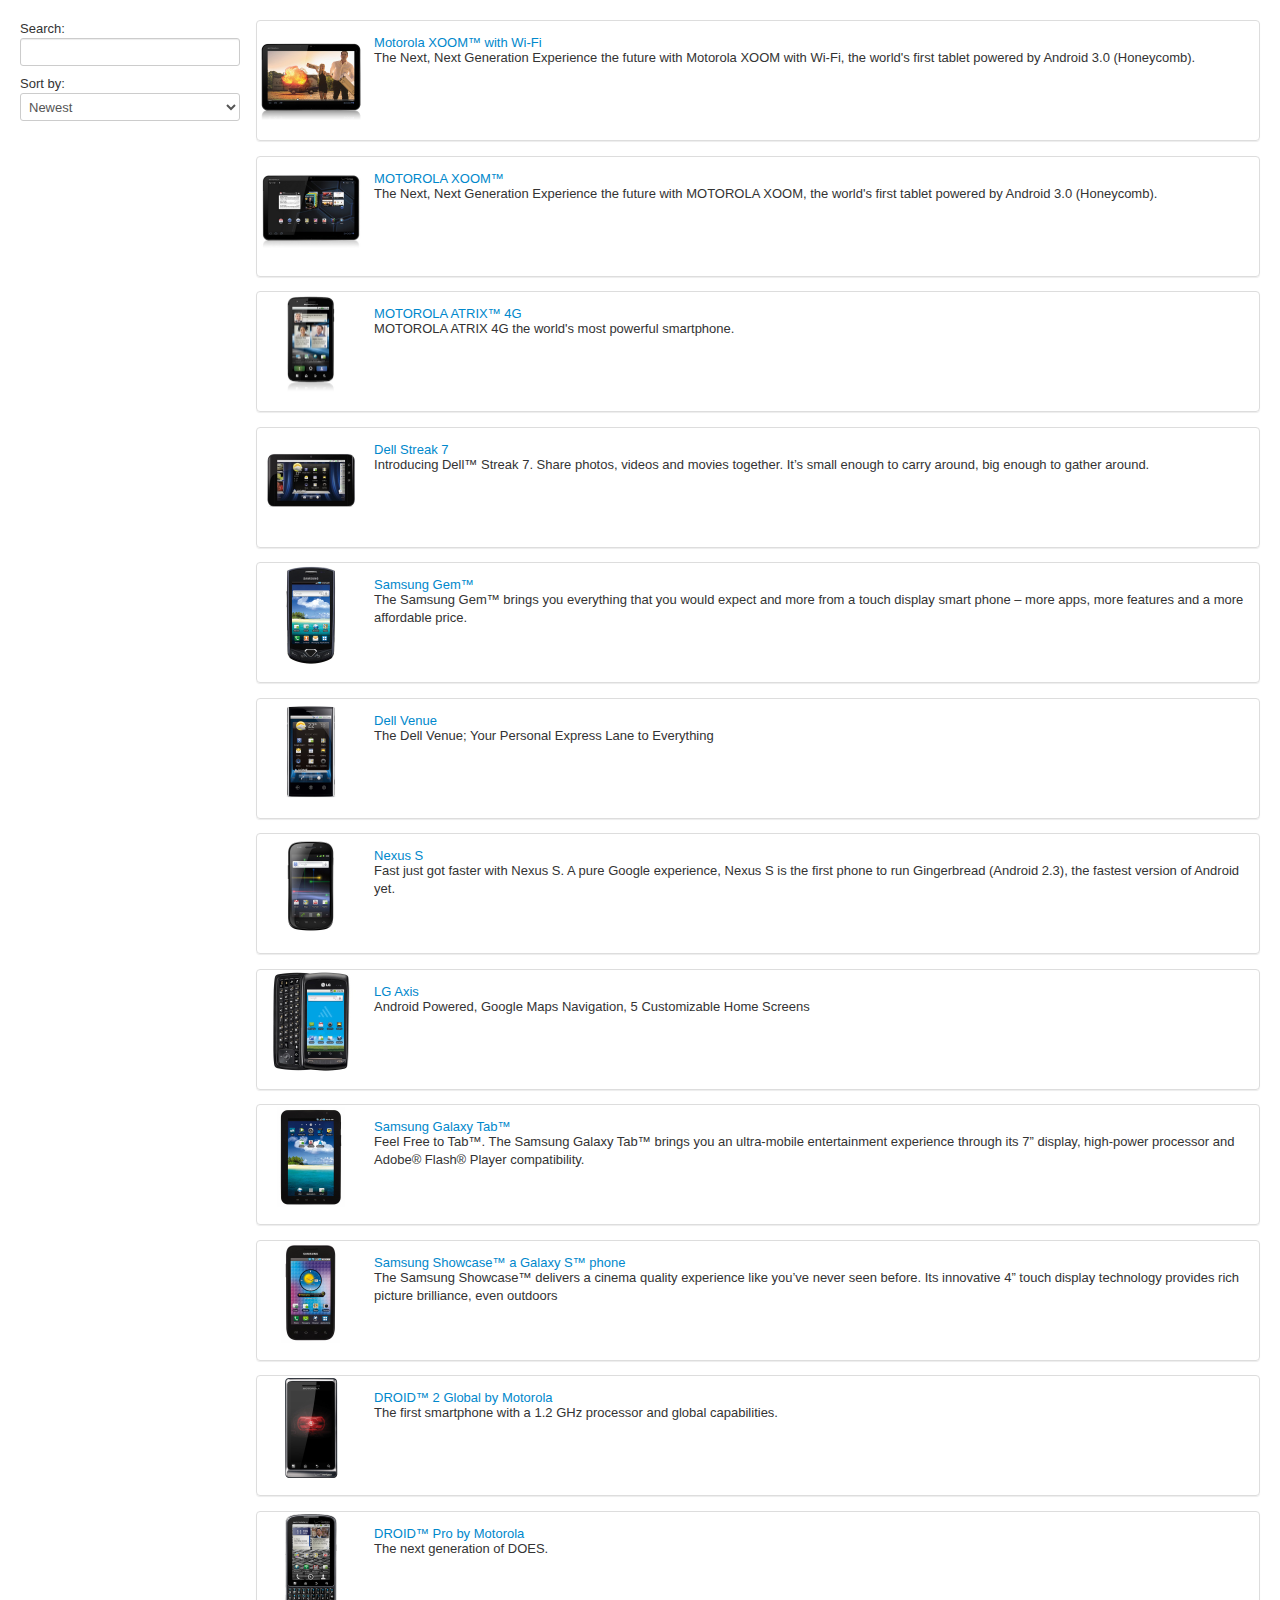
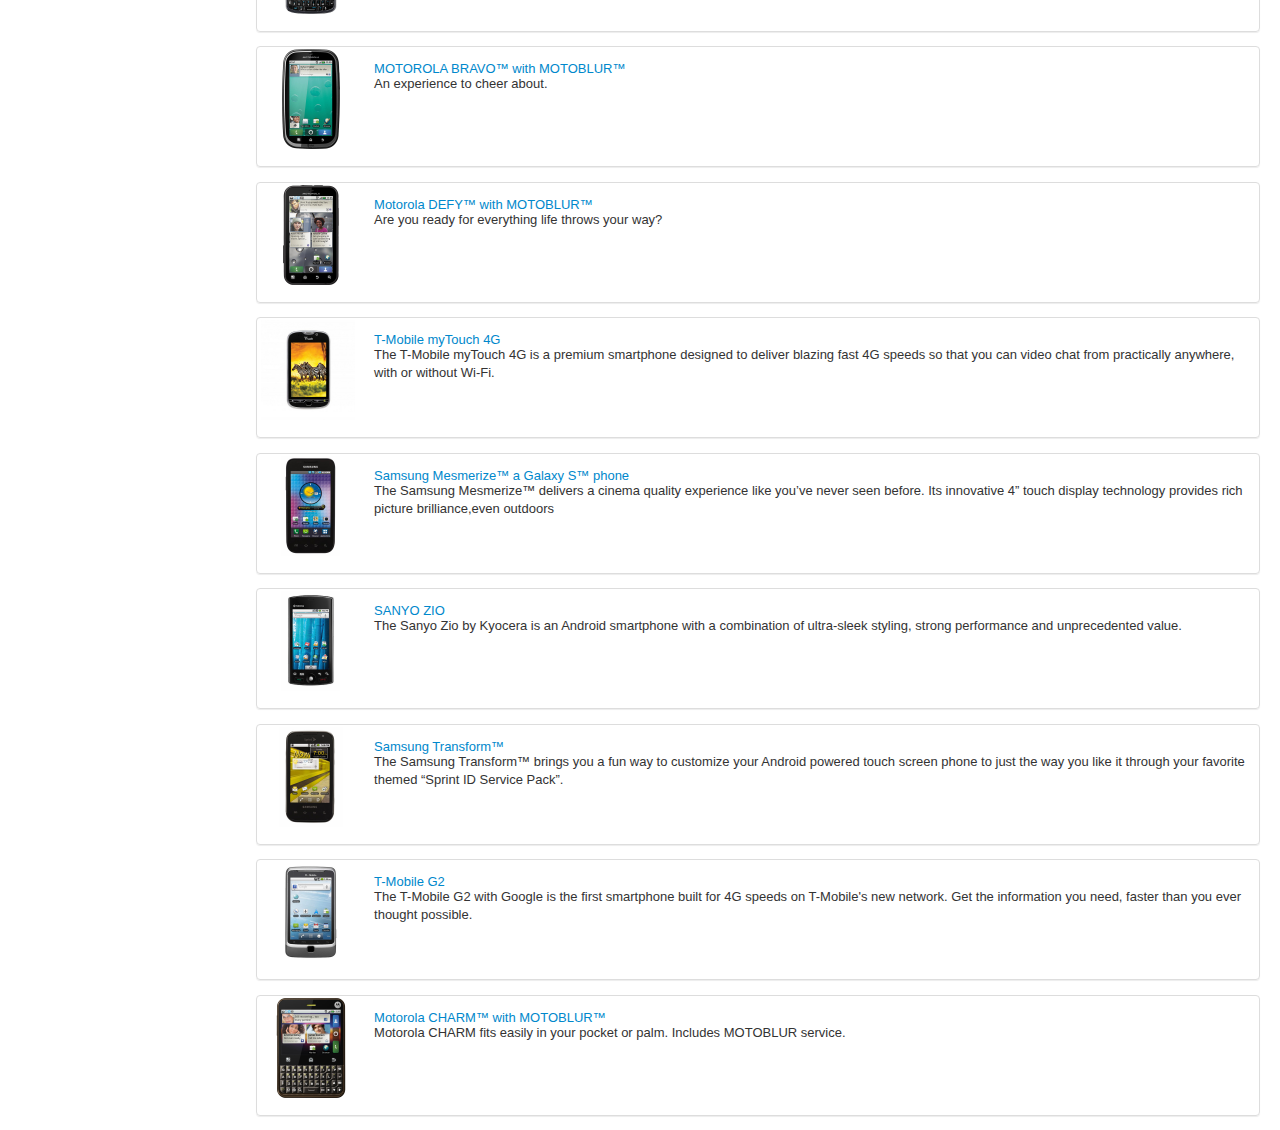
<file: angular-phoneApp/index.html>
<!doctype html>
<html lang="en" ng-app="phonecatApp">
<head>
  <meta charset="utf-8">
  <title>Google Phone Gallery</title>
  <link rel="stylesheet" href="css/app.css">
  <link rel="stylesheet" href="css/bootstrap.css">
  <link rel="stylesheet" href="css/animations.css">

  <script src="lib/jquery/jquery-1.10.2.js"></script>
  <script src="lib/angular/angular.js"></script>
  <script src="lib/angular/angular-animate.js"></script>
  <script src="lib/angular/angular-resource.js"></script>
  <script src="lib/angular/angular-route.js"></script>

  <script src="js/app.js"></script>
  <script src="js/animations.js"></script>
  <script src="js/controllers.js"></script>
  <script src="js/filters.js"></script>
  <script src="js/services.js"></script>
</head>
<body>

  <div class="view-container">
    <div ng-view class="view-frame"></div>
  </div>

</body>
</html>
</file>
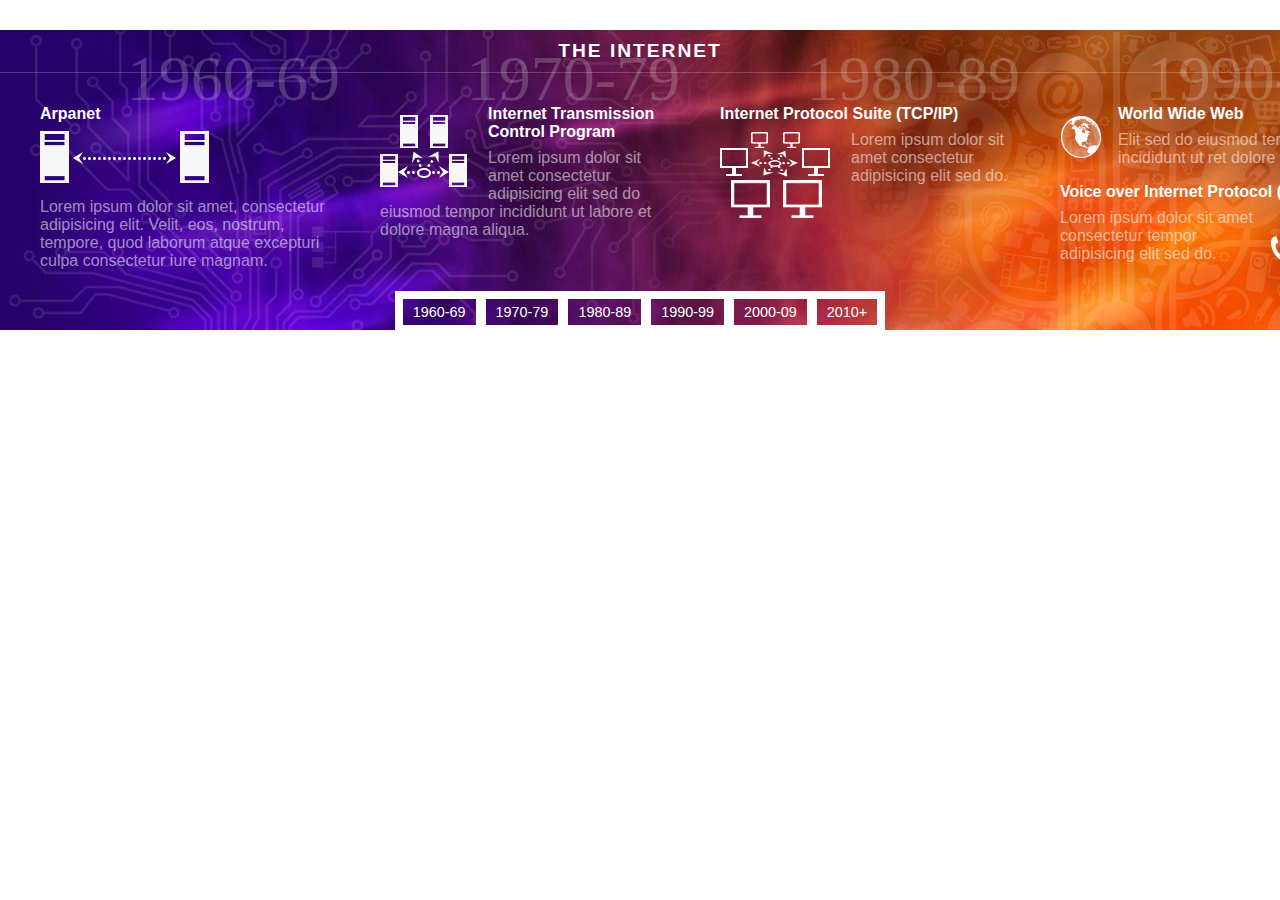
<file: jQuery-timeline/index.html>
<!DOCTYPE HTML>
<html>
	<head>
		<meta http-equiv="Content-Type" content="text/html; charset=UTF-8">
		<meta id="view" name="viewport" content="width=device-width, maximum-scale=1.0, minimum-scale=1.0, initial-scale=1" />
		<title>Timeline</title>
		<link rel="stylesheet" href="includes/timeline.css">
		<script type="text/javascript" src="http://ajax.googleapis.com/ajax/libs/jquery/2.0.3/jquery.min.js"></script>
		<script type="text/javascript" src="includes/timeline.js"></script>
	</head>
	<body>

		<div class="timeline">
			<div class="panel_container">
				<h1>The Internet</h1>
				<div class="background_slider">
					<img src="images/background.jpg" alt="background" width="1500" height="300" class="background">
				</div>
				<div class="panel_slider">
					<!-- Panel -->
						<!-- panel -->
						<div class="panel">
							<div class="panel_content">
							<h2>Arpanet</h2>
							<img src="images/arpanet.png" alt="arpanet" class="arpanet">
								<p>Lorem ipsum dolor sit amet, consectetur adipisicing elit. Velit, eos, nostrum, tempore, quod laborum atque excepturi culpa consectetur iure magnam.</p>
								<div class="label">1960-69</div>
								<div class="clear_both"></div>
							</div>
						</div>
							<!-- panel -->
						<div class="panel">
							<div class="panel_content">
								<img class="tcp" src="images/tcp.png" alt="TCP" />
								<h2>Internet Transmission Control Program</h2>
								<p>Lorem ipsum dolor sit amet consectetur adipisicing elit sed do eiusmod tempor incididunt ut labore et dolore magna aliqua.</p>
								<div class="label">1970-79</div>
								<div class="clear_both"></div>
							</div>
						</div>
						<!-- panel -->
						<div class="panel">
							<div class="panel_content">
								<div class="label">1980-89</div>
								<h2>Internet Protocol Suite (TCP/IP)</h2>
								<p><img class="tcp_ip" src="images/tcp_ip.png" alt="TCP/IP"> Lorem ipsum dolor sit amet consectetur adipisicing elit sed do.</p>
								<div class="clear_both"></div>
							</div>
						</div>
						<!-- panel -->
						<div class="panel">
							<div class="panel_content">
								<div class="label">1990-99</div>
								<img class="www" src="images/www.png" alt="World Wide Web" />
								<h2>World Wide Web</h2>
								<p>Elit sed do eiusmod tempor incididunt ut ret dolore mag.</p>

								<h2>Voice over Internet Protocol (VoIP)</h2>
								<img class="voip" src="images/voip.png" alt="Voice over Internet Protocol" />
								<p>Lorem ipsum dolor sit amet consectetur tempor adipisicing elit sed do.</p>
								
								<div class="clear_both"></div>
							</div>
						</div>
						<!-- panel -->
						<div class="panel">
							<div class="panel_content">
								<h2>97% of all telecommunicated information was carried over the Internet</h2>
								<p>Lorem ipsum dolor sit amet consectetur <img class="telecommunications_usage" src="images/telecommunications_usage.png" alt="Telecommunications Usage"> adipisicing elit sed do eiu smod tempor incididunt ut labore et sit amet  dolore magna aliqua.</p>
								<div class="label">2000-09</div>
								<div class="clear_both"></div>
							</div>
						</div>
						<!-- panel -->
						<div class="panel">
							<div class="panel_content">
								<h2>Internet users reach 2.095 billion (30.2% of world population)</h2>
								<p>Lorem ipsum dolor sit amet consectetur adipisicing elit sed do eiusmod tempor incididunt ut labore et dolore.<br/><img class="population_usage" src="images/population_usage.png" alt="Population Usage" /></p>
								<div class="label">2010+</div>
								<div class="clear_both"></div>
							</div>
						</div>

							<!-- end panels  -->
						</div>
					</div>
					<nav></nav>
				</div>
	

		
	</body>
</html>
</file>
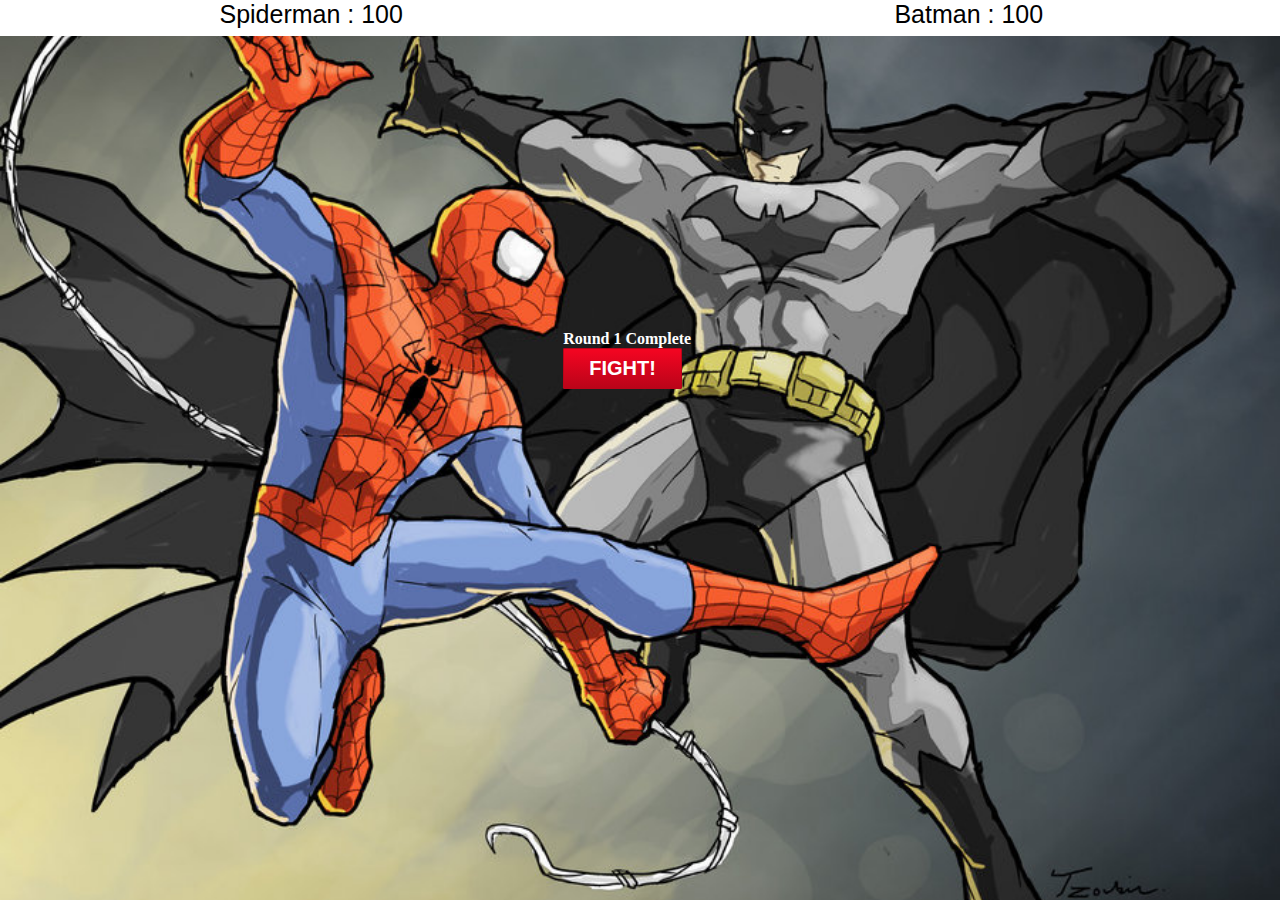
<file: JS-fighting-game/index.html>
<!doctype html>  

<html>
<head>
	<title>Goal4: Assignment - Duel III</title>
	<link rel="stylesheet" href="css/style.css">
</head>

<body>
<div id="scores">
	<div id="kabal">
		<p> </p>
	</div>
    <div id="results">
        <p> </p>
    </div>

	<div id="kratos">
		<p> </p>
	</div>
	<div class="clear"></div>
</div>

<div id="fight_box">
	<div id="fight_btn">
        <h4 id="round"></h4>
		<a href="#" class="buttonblue">FIGHT!</a>
	</div>
	<div id="fight_bg">
		<!--<img src="images/fight_bg.png">-->
	</div>
</div>
<script src="js/main.js"></script>
</body>
</html>
</file>
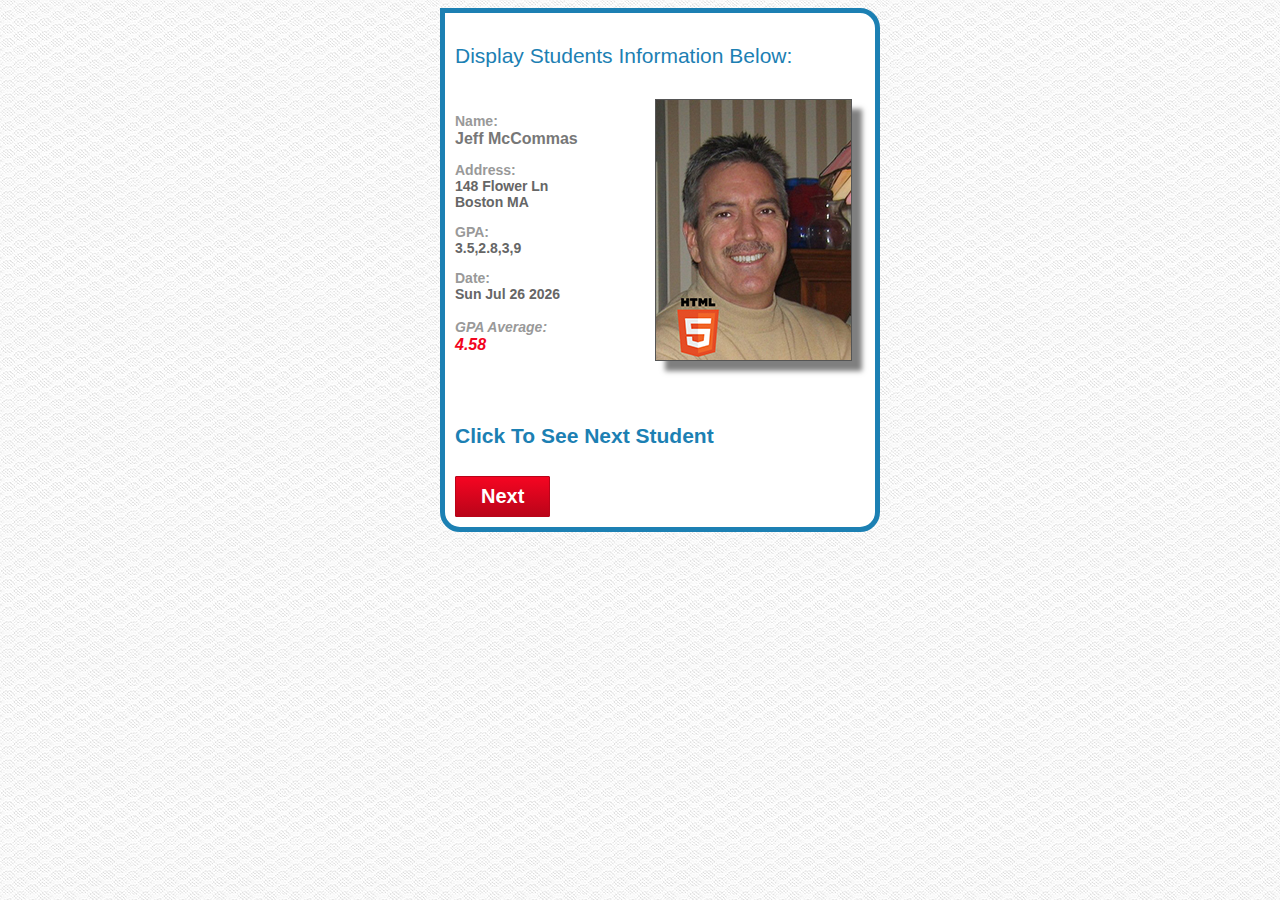
<file: JS-student-listings/index.html>
<!doctype html>  

<html lang="en">
<head>
	<meta charset="utf-8">

	<meta http-equiv="X-UA-Compatible" content="IE=edge,chrome=1">
	
	<title>Goal11: FINAL</title>
	<meta name="description" content="">
	<meta name="author" content="">
	
	<link rel="stylesheet" href="css/style.css">

</head>

<body>

<div id="form_box">
    <div id="contact-form">
        <p class="heading">Display Students Information Below:</p>
        <div id="form-box">

            <div id="output" class="box">
                <div id="name">
                    <p></p>
                </div>
                <div id="address">
                    <p></p>
                </div>
                <div id="gpa">
                    <p></p>
                </div>
                <div id="date">
                    <p></p>
                </div>
                <div id="gpaavg">
                    <p></p>
                </div>
                <div id="phone">
                    <p></p>
                </div>
            </div>
            <div class="box"><img id ="photo" src="" alt="Student Photos"/></div>
                

           <div class="clear"></div>

            <div id="info_box">
                    <div id="info_btn">
                        <h4 id="round" class="heading">Click To See Next Student</h4>
                        <button class="buttonred">Next</button>

                    </div>
                </div>
        </div>        
        <div class="clear"></div>
    </div>
</div>


<script src="js/utilities.js"></script>
<script src="js/studentObject.js"></script>
<script src="js/main.js"></script>

</body>
</html>
</file>
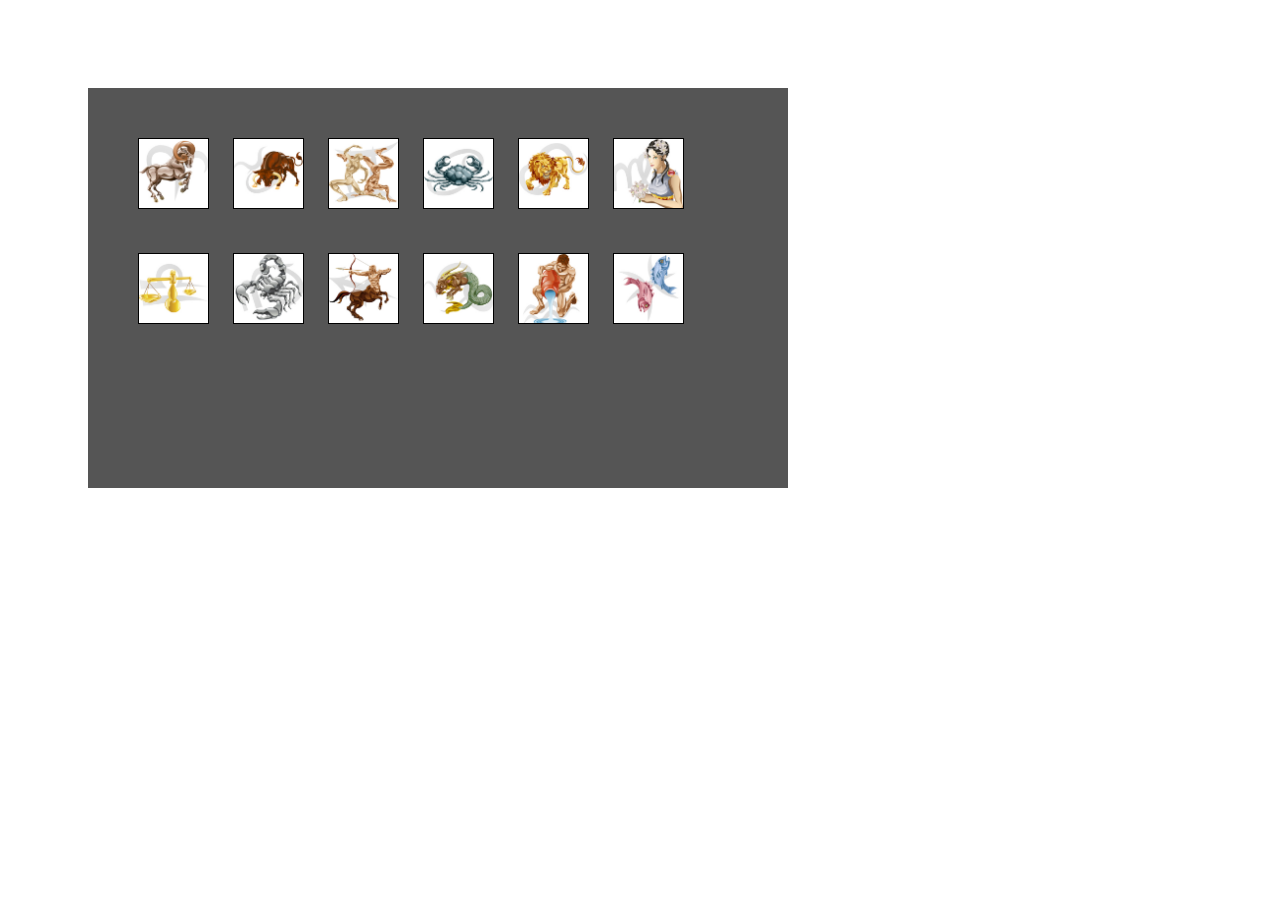
<file: Animated-Image-Gallery/Gallery.html>
﻿<!DOCTYPE html>
<html>
<head>
    <title></title>
    <link href="GalleryStyles.css" rel="stylesheet" />
    <script src="//ajax.googleapis.com/ajax/libs/jquery/1.10.2/jquery.min.js"></script>
    <script src="jquery.easing.1.3.js"></script>
    <script src="Gallery.js"></script>
</head>
<body>
    <div id="gallery"></div>

    <script>

        $(function () {
            var loadCount = 0; // fix for Google not loading the images
            for (var i = 1; i <= 12; i++) {
                var name = i + '.jpg';
                if (i < 10) name = '0' + name;
                var img = $('<img class="galleryImage" src="Images/' + name + '" />');
                $('#gallery').append(img);

                img.load(function(){
                    if (++loadCount == 12)
                        var g = new PS.Gallery('gallery');
                })

            }


        });

        
    </script>
</body>
</html>
</file>
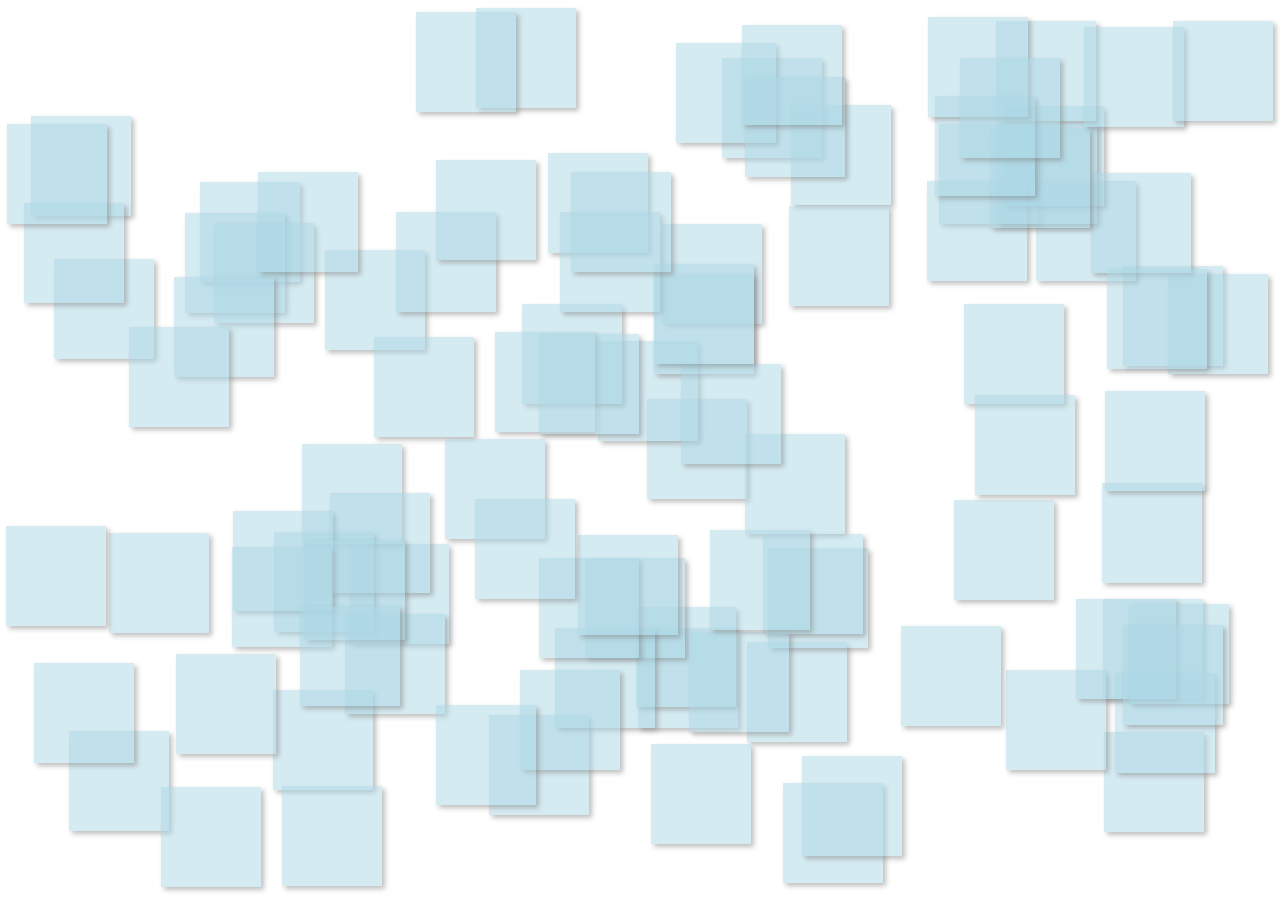
<file: JS-random-elements/random.html>
<!doctype html>
    <html>
    <head>
        <title>jQuery: Placing Random Elements</title>
        <meta charset="utf-8">
        <style>
            div {
                position: absolute;
                background-color: lightblue;
                opacity: .5;
                width: 100px;
                height: 100px;
                box-shadow: 3px 3px 5px gray;
            }
        </style>

    </head>

    <script src="http://code.jquery.com/jquery-2.0.3.min.js"></script>
    <script>
        function getRandomInt (min, max) {
            return Math.floor(Math.random() * (max - min + 1)) + min;
        }
        $(function() {
            var maxWidth = parseInt($(window).width() - 100);
            var maxHeight = parseInt($(window).height() - 100);
            var html = '';
            for (var i = 0; i < 100; i++) {
                html += '<div id="div" style="top:'+getRandomInt(0,maxHeight)+'px;left:'+getRandomInt(0,maxWidth)+'px" class="div"></div>';
            }
            $('body').append(html);
        });

    </script>
    <body>
    </body>
    </html>
</file>
<file: angular-phoneApp/css/app.css>
/* app css stylesheet */

body {
  padding-top: 20px;
}


.phone-images {
  width: 450px;
  height: 450px;
  overflow: hidden;
  position: relative;
  float: left;
}

.phones {
  list-style: none;
}

.thumb {
  float: left;
  margin: -1em 1em 1.5em 0em;
  padding-bottom: 1em;
  height: 100px;
  width: 100px;
}

.phones li {
  clear: both;
  height: 100px;
  padding-top: 15px;
}

/** Detail View **/
img.phone {
  float: left;
  margin-right: 3em;
  margin-bottom: 2em;
  background-color: white;
  padding: 2em;
  height: 400px;
  width: 400px;
}

ul.phone-thumbs {
  margin: 0;
  list-style: none;
}

ul.phone-thumbs li {
  border: 1px solid black;
  display: inline-block;
  margin: 1em;
  background-color: white;
}

ul.phone-thumbs img {
  height: 100px;
  width: 100px;
  padding: 1em;
}

ul.phone-thumbs img:hover {
  cursor: pointer;
}


ul.specs {
  clear: both;
  margin: 0;
  padding: 0;
  list-style: none;
}

ul.specs > li{
  display: inline-block;
  width: 200px;
  vertical-align: top;
}

ul.specs > li > span{
  font-weight: bold;
  font-size: 1.2em;
}

ul.specs dt {
  font-weight: bold;
}

h1 {
  border-bottom: 1px solid gray;
}
</file>
<file: jQuery-timeline/includes/timeline.css>
/*  CSS Document   */
body {
	margin: 0;
	padding: 0;
	font-size: 16px;
	font-family: Arial, sans-serif;
}
.timeline {
	position: relative;
	margin: 30px 0 20px 0;
}

.timeline h1 {
	position: absolute;
	color: white;
	top: 10px;
	left: 0;
	text-align: center;
	width: 100%;
	margin: 0;
	border-bottom: 1px solid rgba(255,255,255,.2);
	font-size: 1.2em;
	z-index: 1;
	text-transform: uppercase;
	padding-bottom: 10px;
	letter-spacing: 2px;
}

.timeline .panel_container {
	position: relative;
	overflow: hidden;
	margin: 10px 0 0 0;
	width: 100%;
	height: 300px;
	background-color: #df4502;
	background: #26016a; /* Old browsers */
	background: -moz-linear-gradient(left,  #26016a 45%, #d14001 50%); /* FF3.6+ */
	background: -webkit-gradient(linear, left top, right top, color-stop(45%,#26016a), color-stop(50%,#d14001)); /* Chrome,Safari4+ */
	background: -webkit-linear-gradient(left,  #26016a 45%,#d14001 50%); /* Chrome10+,Safari5.1+ */
	background: -o-linear-gradient(left,  #26016a 45%,#d14001 50%); /* Opera 11.10+ */
	background: -ms-linear-gradient(left,  #26016a 45%,#d14001 50%); /* IE10+ */
	background: linear-gradient(to right,  #26016a 45%,#d14001 50%); /* W3C */
	filter: progid:DXImageTransform.Microsoft.gradient( startColorstr='#26016a', endColorstr='#d14001',GradientType=1 ); /* IE6-9 */
}

.timeline .background_slider {
	position: absolute;
	width: inherit;
	height: inherit;
}

.timeline .background_slider img {
	position: absolute;
	top: 0;
	left: 0;

}

.timeline .panel_slider {
	width: 100%;
	position: absolute;

}

.timeline .panel {
	width: 340px;
	position: absolute;
	
}

.timeline .panel_content {
	padding: 75px 10px 0 40px;
	position: relative;

}

.timeline .panel_content h2 {
	font-size: 1em;
	color: white;
	margin:  0 0 8px 0;
	
}

.timeline .panel_content p {
	margin: 0 0 1em 0;
	position: relative;
	color: rgba(255,255,255,.55);
	
}

.timeline .panel_content .label {
	position: absolute;
	top: 12px;
	right: 0;
	font-size: 4em;
	color: rgba(255,255,255,.2);
	text-align: right; 
	font-family: Georgia;

	
}

.clear_both {
	clear: both: 
}
.timeline nav {
	position: relative;
    bottom: 39px;
	left: 0;
	text-align: center;
	width: inherit;
	
}


.timeline nav a {
	color: #fff;
	font-size: .9em;
	display: inline-block;
	padding: 5px 10px;
	border-color: #fff;
	border-style: solid;
	border-left-width: 5px;
	border-right-width: 5px;
	border-bottom-width: 5px;
	border-top-width: 8px;
	text-decoration: none;

}
.timeline nav a:first-child {
	border-left-width: 8px;

}
.timeline nav a:last-child {
	border-right-width: 8px;

}

.timeline nav a.selected {
	background-color: rgba(255,255,255,.55);

}
.timeline .panel img.arpanet {
	margin: 0 0 10px 0;
}
.timeline .panel img.tcp {
	float: left;
	margin: 10px 20px 0 0;
}
.timeline .panel img.tcp_ip {
	float: left;
	margin-right: 20px;
}
.timeline .panel img.www {
	float: left;
	margin: 10px 15px 0 0;
}
.timeline .panel img.voip {
	float: right;
	margin: 10px 0 0 10px;
}
.timeline .panel img.telecommuncations_usage {
	float: right;
	margin: 10px 30px 0 10px;
}
</file>
<file: JS-fighting-game/css/style.css>
* {
	margin:0; padding:0;
}

body{
	background: url('../images/spider_man_vs__batman.jpg') no-repeat;
    background-size: cover;
    width: 100%;


}

#scores{
	background: #fff;
	width: 100%;
	height: 36px;
    text-align: center;
    position: relative;

}

#kabal{
    position: absolute;
    top:0;
    left: 100px;
	margin: 0;
	/*float:left;*/
    width: 33%;
}

#kratos{
    position: absolute;
    top:0;
    right: 100px;
    margin: 0;
    /*float:left;*/
    width: 33%;
}

#kabal p{
	font-family: arial, sans-serif;
	font-size:  25px;
}

#kratos p{
	font-family: arial, sans-serif;
	font-size:  25px;
}
#results {
    margin: 0 0 0 0;
    width: 100%;
    float: none;
    text-align: center;
}
#results p{
    font-family: arial, sans-serif;
    font-size: 25px;

}
#fight_box {
    position: relative;
    margin: 0 auto;
}
#fight_btn{
	position: absolute;
	z-index: 25;

    margin: 23% 44%;
}


#fight_bg{
	position: fixed;
	z-index: 10;
	-webkit-background-size: cover; /*for webKit*/
    -moz-background-size: cover; /*Mozilla*/
    -o-background-size: cover; /*opera*/
    background-size: cover; /*generic*/
}
#fight_btn h4{
    color: white;
}
#fight_bg img{
	height: 100%;
	width: 100%;
}

.heading{
	color: #1c80b3; 
	font-family: Arial, Helvetica, sans-serif; 
	font-size: 21px;
}
.disabled {
    -moz-box-shadow:inset 0px 1px 0px 0px #000;
    -webkit-box-shadow:inset 0px 1px 0px 0px #000;
    box-shadow:inset 0 1px 0 0 #000;
    cursor: not-allowed;
    background-color:#999;
    -moz-border-radius:1px;
    -webkit-border-radius:1px;
    border-radius:1px;
    border:1px solid #000;
    display:inline-block;
    color:#000;
    font-family:'Open Sans',arial;
    font-size:20px;
    font-weight:bold;
    padding:8px 25px;
    text-decoration:none;
}
.disabled h4 {
    color: black;
}
.buttonblue {
	-moz-box-shadow:inset 0px 1px 0px 0px #F20521;
	-webkit-box-shadow:inset 0px 1px 0px 0px #F20521;
	box-shadow:inset 0px 1px 0px 0px #F20521;
	background:-webkit-gradient( linear, left top, left bottom, color-stop(0.05, #F20521), color-stop(1, #BA0419) );
	background:-moz-linear-gradient( center top, #F20521 5%, #BA0419 100% );
	filter:progid:DXImageTransform.Microsoft.gradient(startColorstr='#40a3d7', endColorstr='#1b7fb3');
	background-color:#1b7fb3;
	-moz-border-radius:1px;
	-webkit-border-radius:1px;
	border-radius:1px;
	border:1px solid #BA0419;
	display:inline-block;
	color:#ffffff !important;
	font-family:'Open Sans',arial;
	font-size:20px;
	font-weight:bold;
	padding:8px 25px;
	text-decoration:none;
}

.buttonblue:hover {
	background:-webkit-gradient( linear, left top, left bottom, color-stop(0.05, #BA0419), color-stop(1, #F20521) );
	background:-moz-linear-gradient( center top, #BA0419 5%, #F20521 100% );
	filter:progid:DXImageTransform.Microsoft.gradient(startColorstr='#1b7fb3', endColorstr='#40a3d7');
	background-color:#BA0419;
	text-decoration:none !important;	
}

.buttonblue:active {
	position:relative;
	top:1px;
}

#round_number input{
	width: 113px;
}

.clear{
	clear: both;
}
</file>
<file: JS-student-listings/css/style.css>
body{
	background: url('../images/sneaker_mesh_fabric.png') repeat;
}

#form_box{
     margin: auto;
     width: 400px;
 }

#form-box{

    width: 100%;
}
#form-box .box{
    float: left;
    height: 100%;
    width: 195px;
    margin-right: 5px;
}
#contact-form{
	width: 410px;
	padding: 10px;
	background: #fff;
    border-radius: 0 20px 20px 20px;
    border: #1c80b3 5px solid;
}

#contact-form input {
	width:270px; 
	height:20px; 
	border:2px solid #e5e5e5;
	background:#fff; 
	padding:2px 0 2px 2px;
	font-size:13px;
	font-family: Arial, Helvetica, sans-serif;
	line-height:16px; 
	color:#7a7a7a;
}


#contact-form textarea{
	color: #7a7a7a;
	border: 2px solid #e5e5e5;
	padding:2px 0 0 2px;
	font-size:13px;
	font-family: Arial, Helvetica, sans-serif;
	background:#fff;
	overflow:auto;
	line-height:16px;
	width:480px; 
	height:120px;
	max-width: 480px;
	min-width: 480px;
	max-height: 120px;
	min-height: 120px;
}

#contact-form #submit{
	background: url('../images/submit.png') no-repeat transparent;
	border: 0;
	cursor: pointer;
	margin-top: 5px;
	width: 116px;
	height: 28px;
}

span.col{
	width: 90px;
	float: left;
	text-align: right;
	padding-right: 20px;
	font-size:14px;
}

#contact-form p{
	padding-bottom: 10px;
}

#form-submit{
	width: 116px;
	float: right;
}

.heading{
	color: #1c80b3; 
	font-family: Arial, Helvetica, sans-serif; 
	font-size: 21px;
}

.errormsg{
	display: none;
	float: right;
}

.clear{
	clear: both;
}
.disabled {

    box-shadow:inset 0px 1px 0px 0px #777;
    background-color:#ccc;
    border-radius:1px;
    border:1px solid #000;
    display:inline-block;
    color:#333 !important;
    font-family: sans-serif;
    font-size:20px;
    font-weight:bold;
    padding:8px 25px;
    text-decoration:none;
}
.buttonred {
	-moz-box-shadow:inset 0px 1px 0px 0px #F20521;
	-webkit-box-shadow:inset 0px 1px 0px 0px #F20521;
	box-shadow:inset 0px 1px 0px 0px #F20521;
	background:-webkit-gradient( linear, left top, left bottom, color-stop(0.05, #F20521), color-stop(1, #BA0419) );
	background:-moz-linear-gradient( center top, #F20521 5%, #BA0419 100% );
	filter:progid:DXImageTransform.Microsoft.gradient(startColorstr='#40a3d7', endColorstr='#1b7fb3');
	background-color:#1b7fb3;
	-moz-border-radius:1px;
	-webkit-border-radius:1px;
	border-radius:1px;
	border:1px solid #BA0419;
	display:inline-block;
	color:#ffffff !important;
	font-family: sans-serif;
	font-size:20px;
	font-weight:bold;
	padding:8px 25px;
	text-decoration:none;
    outline:0 none;
}

.buttonred:hover {
	background:-webkit-gradient( linear, left top, left bottom, color-stop(0.05, #BA0419), color-stop(1, #F20521) );
	background:-moz-linear-gradient( center top, #BA0419 5%, #F20521 100% );
	filter:progid:DXImageTransform.Microsoft.gradient(startColorstr='#1b7fb3', endColorstr='#40a3d7');
	background-color:#BA0419;
	text-decoration:none !important;	
}

.buttonred:active {
	position:relative;
	top:1px;
}

h2 {
    color: #777;
    font-size: 16px;
    font-family: Tahoma, sans-serif;
}

h2 span{
    color: #999;
    font-size: 14px;
    font-family: Tahoma, sans-serif;
}
h3 {
    color: #666;
    font-size: 14px;
    font-family: Tahoma, sans-serif;
}
h3 span{
    color: #999;
    font-size: 14px;
    font-family: Tahoma, sans-serif;
}
h3.grade {
    color: #F20521;
    font-size: 16px;
    font-family: Tahoma, sans-serif;
    font-style: italic;
}

h3.grade span{
    color: #999;
    font-size: 14px;
    font-family: Tahoma, sans-serif;
    font-style: italic;
}

#output {

}

.fade {
    opacity: 1;
    transition: opacity .25s ease-in-out;
    -moz-transition: opacity .25s ease-in-out;
    -webkit-transition: opacity .25s ease-in-out;
    border: 1px solid #555;
    -webkit-box-shadow: 10px 10px 5px 0px rgba(0,0,0,0.50);
    -moz-box-shadow: 10px 10px 5px 0px rgba(0,0,0,0.50);
    box-shadow: 10px 10px 5px 0px rgba(0,0,0,0.50);
}

.fade:hover {
    opacity: 0.5;
}
</file>
<file: Animated-Image-Gallery/GalleryStyles.css>
﻿
#gallery {
    position: relative;
    left: 80px;
    top: 80px;
    background-color: #555;
    /*border: 2px solid black;*/
    width: 700px;
    height: 400px;

    /*perspective: 250px;*/
    /*perspective-origin: 50% 50%;*/
}

.galleryImage {
    position: absolute;
    border: 1px solid black;

}
</file>
<file: angular-phoneApp/css/animations.css>
/*
 * animations css stylesheet
 */

/* animate ngRepeat in phone listing */

.phone-listing.ng-enter,
.phone-listing.ng-leave,
.phone-listing.ng-move {
  -webkit-transition: 0.5s linear all;
  -moz-transition: 0.5s linear all;
  -o-transition: 0.5s linear all;
  transition: 0.5s linear all;
}

.phone-listing.ng-enter,
.phone-listing.ng-move {
  opacity: 0;
  height: 0;
  overflow: hidden;
}

.phone-listing.ng-move.ng-move-active,
.phone-listing.ng-enter.ng-enter-active {
  opacity: 1;
  height: 120px;
}

.phone-listing.ng-leave {
  opacity: 1;
  overflow: hidden;
}

.phone-listing.ng-leave.ng-leave-active {
  opacity: 0;
  height: 0;
  padding-top: 0;
  padding-bottom: 0;
}

/* cross fading between routes with ngView */

.view-container {
  position: relative;
}

.view-frame.ng-enter,
.view-frame.ng-leave {
  background: white;
  position: absolute;
  top: 0;
  left: 0;
  right: 0;
}

.view-frame.ng-enter {
  -webkit-animation: 0.5s fade-in;
  -moz-animation: 0.5s fade-in;
  -o-animation: 0.5s fade-in;
  animation: 0.5s fade-in;
  z-index: 100;
}

.view-frame.ng-leave {
  -webkit-animation: 0.5s fade-out;
  -moz-animation: 0.5s fade-out;
  -o-animation: 0.5s fade-out;
  animation: 0.5s fade-out;
  z-index: 99;
}

@keyframes fade-in {
  from { opacity: 0; }
  to { opacity: 1; }
}
@-moz-keyframes fade-in {
  from { opacity: 0; }
  to { opacity: 1; }
}
@-webkit-keyframes fade-in {
  from { opacity: 0; }
  to { opacity: 1; }
}

@keyframes fade-out {
  from { opacity: 1; }
  to { opacity: 0; }
}
@-moz-keyframes fade-out {
  from { opacity: 1; }
  to { opacity: 0; }
}
@-webkit-keyframes fade-out {
  from { opacity: 1; }
  to { opacity: 0; }
}
</file>
